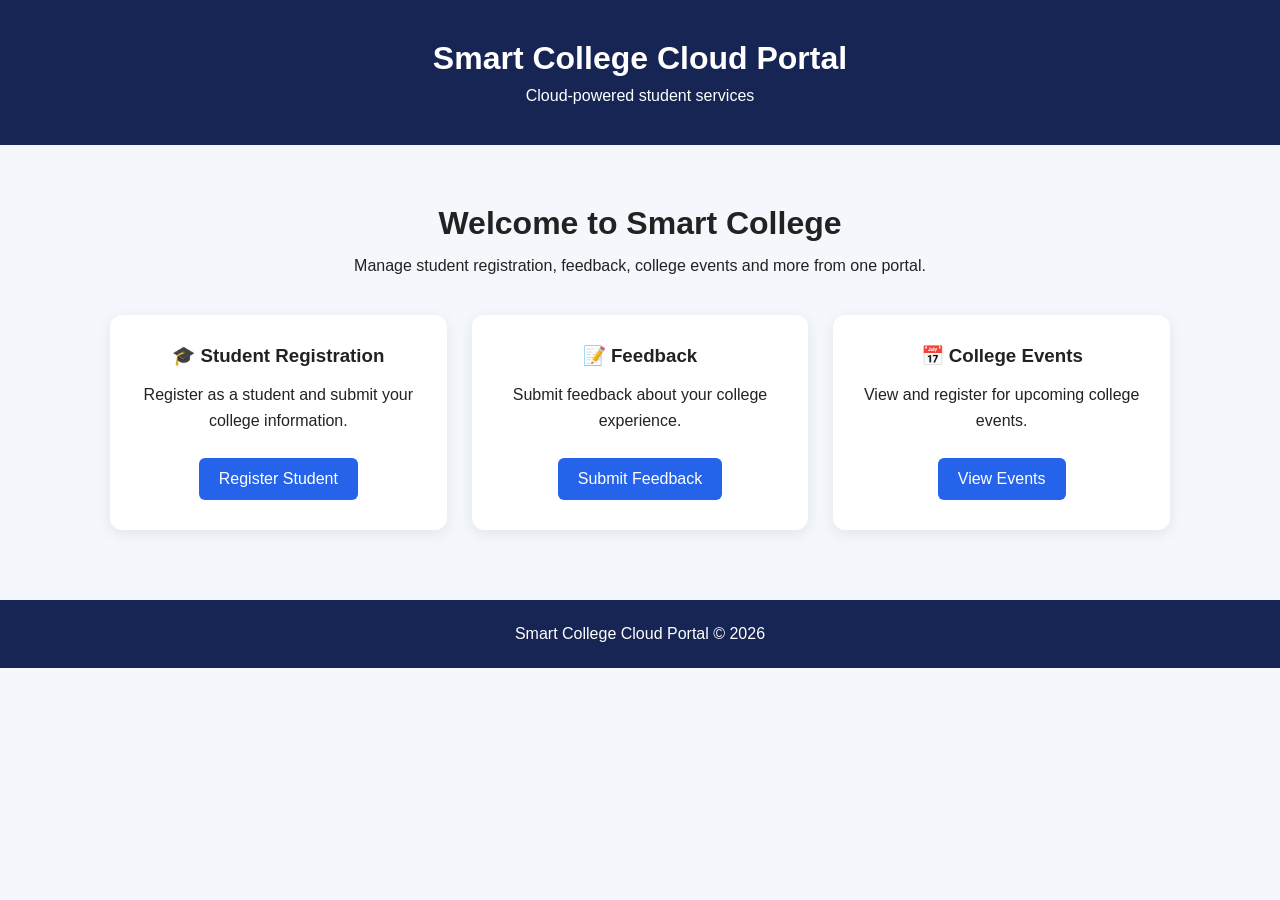
<file: frontend/index.html>
<!DOCTYPE html>
<html lang="en">
<head>
    <meta charset="UTF-8">
    <meta name="viewport" content="width=device-width, initial-scale=1.0">

    <title>Smart College Cloud Portal</title>

    <link rel="stylesheet" href="style.css">
</head>

<body>

    <header>
        <h1>Smart College Cloud Portal</h1>
        <p>Cloud-powered student services</p>
    </header>

    <main>

        <section class="welcome">
            <h2>Welcome to Smart College</h2>

            <p>
                Manage student registration, feedback,
                college events and more from one portal.
            </p>
        </section>

        <section class="cards">

            <div class="card">
                <h3>🎓 Student Registration</h3>

                <p>
                    Register as a student and submit
                    your college information.
                </p>

                <a href="register.html">
                    Register Student
                </a>
            </div>


            <div class="card">
                <h3>📝 Feedback</h3>

                <p>
                    Submit feedback about your
                    college experience.
                </p>

                <a href="feedback.html">
                    Submit Feedback
                </a>
            </div>


            <div class="card">
                <h3>📅 College Events</h3>

                <p>
                    View and register for upcoming
                    college events.
                </p>

                <a href="events.html">
                    View Events
                </a>
            </div>

        </section>

    </main>

    <footer>
        <p>Smart College Cloud Portal © 2026</p>
    </footer>

    <script src="script.js"></script>

</body>
</html>
</file>
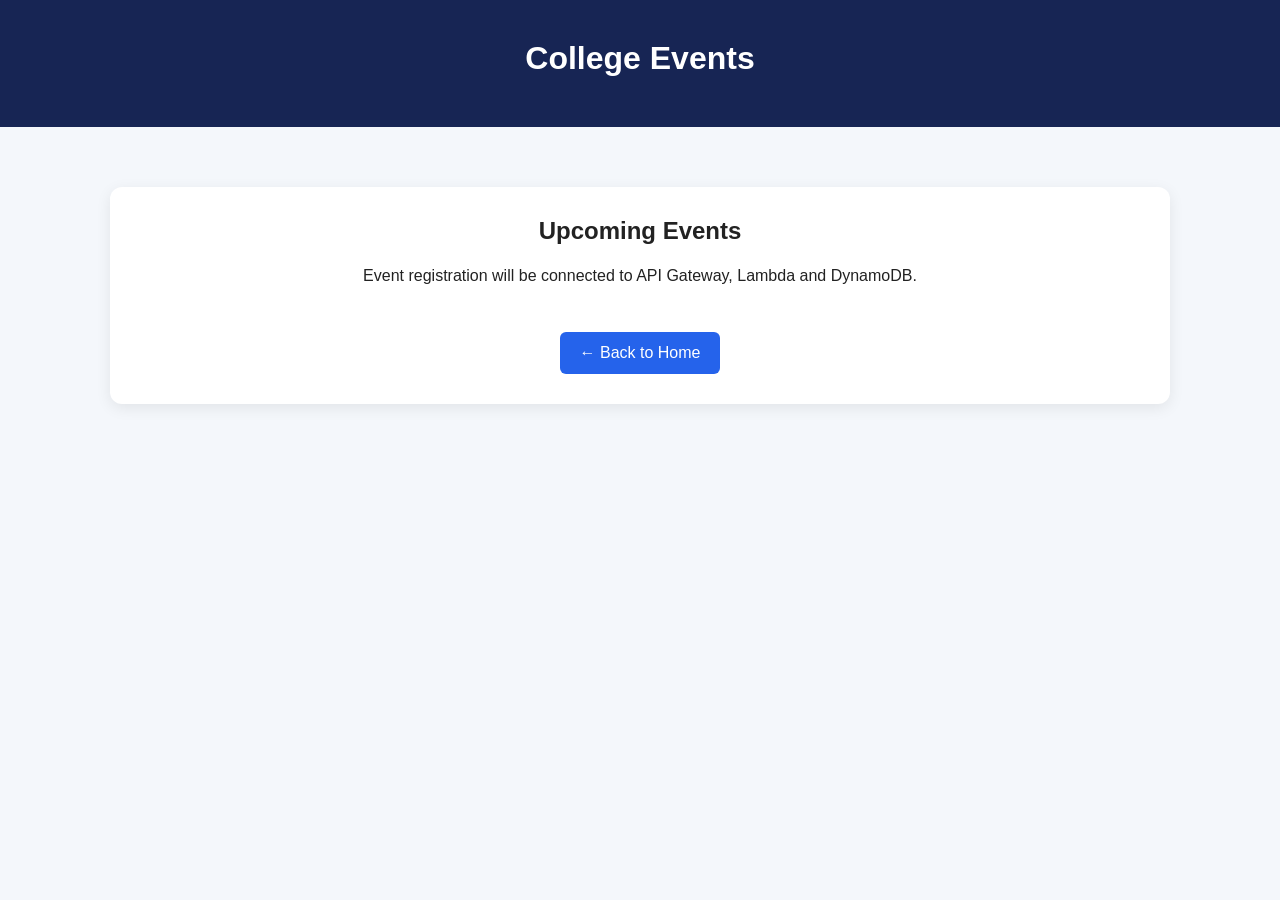
<file: frontend/events.html>
<!DOCTYPE html>
<html lang="en">
<head>
    <meta charset="UTF-8">
    <meta name="viewport" content="width=device-width, initial-scale=1.0">
    <title>College Events</title>
    <link rel="stylesheet" href="style.css">
</head>

<body>

<header>
    <h1>College Events</h1>
</header>

<main>

    <div class="card">

        <h2>Upcoming Events</h2>

        <br>

        <p>
            Event registration will be connected to
            API Gateway, Lambda and DynamoDB.
        </p>

        <br>

        <a href="index.html">← Back to Home</a>

    </div>

</main>

</body>
</html>
</file>
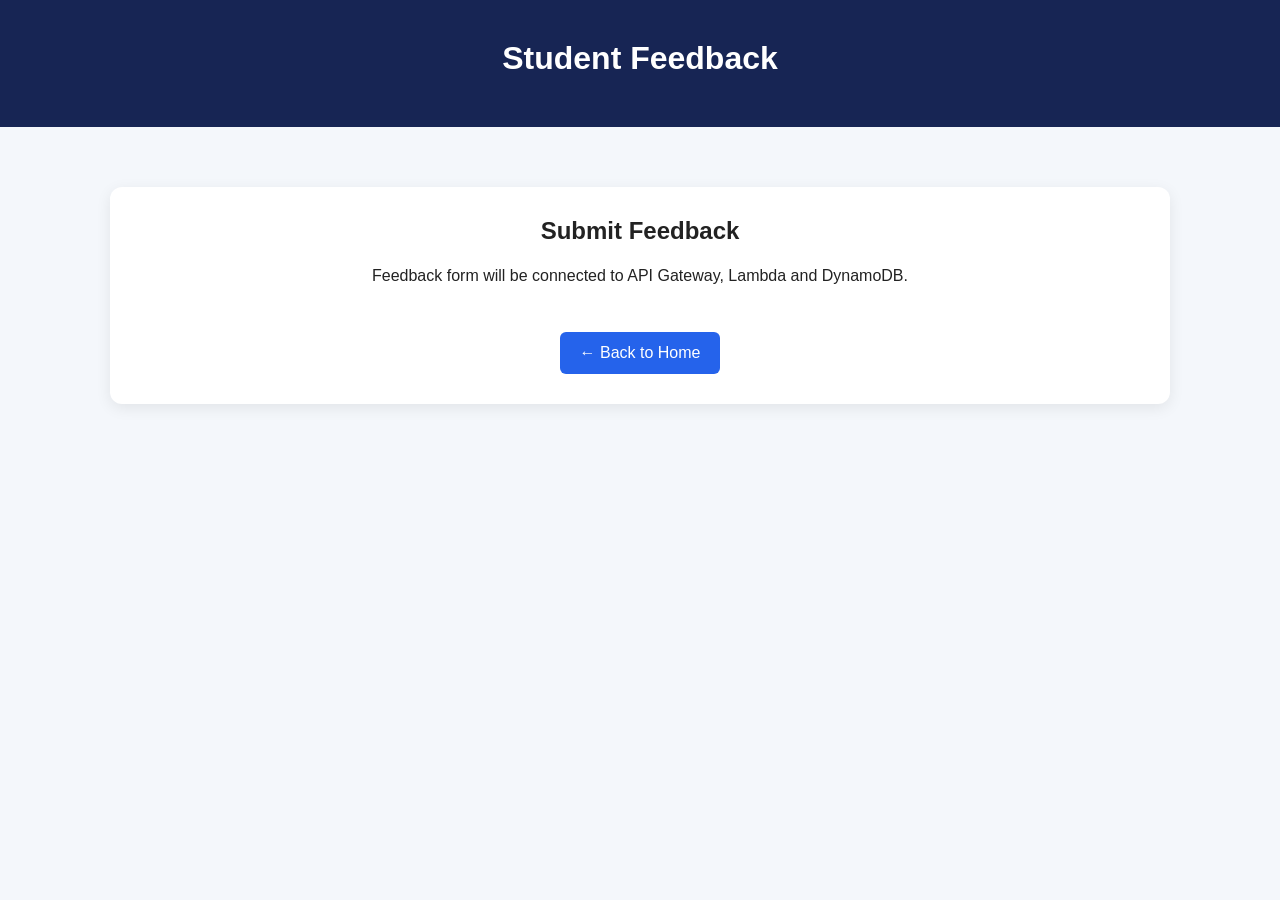
<file: frontend/feedback.html>
<!DOCTYPE html>
<html lang="en">
<head>
    <meta charset="UTF-8">
    <meta name="viewport" content="width=device-width, initial-scale=1.0">
    <title>Feedback</title>
    <link rel="stylesheet" href="style.css">
</head>

<body>

<header>
    <h1>Student Feedback</h1>
</header>

<main>

    <div class="card">

        <h2>Submit Feedback</h2>

        <br>

        <p>
            Feedback form will be connected to
            API Gateway, Lambda and DynamoDB.
        </p>

        <br>

        <a href="index.html">← Back to Home</a>

    </div>

</main>

</body>
</html>
</file>
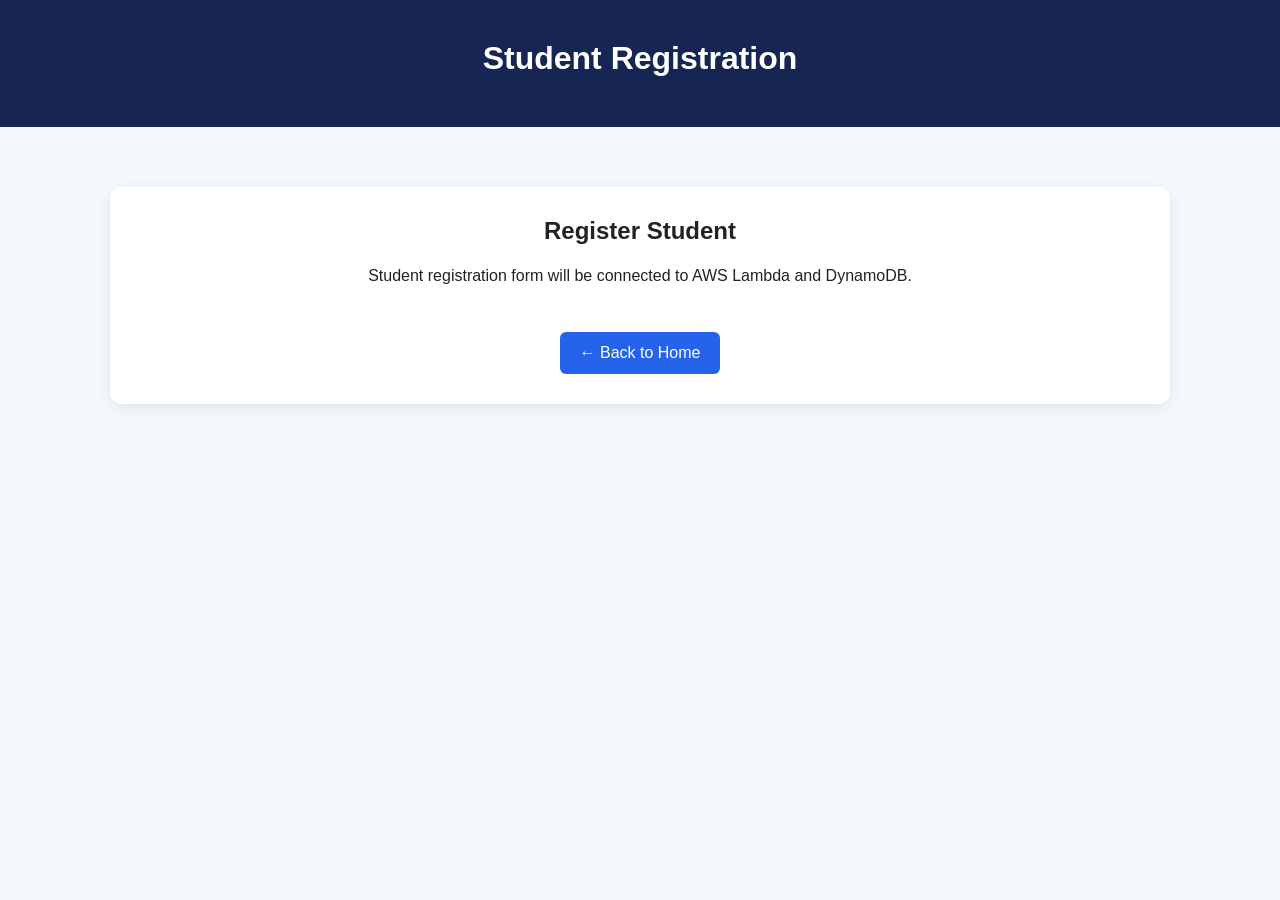
<file: frontend/register.html>
<!DOCTYPE html>
<html lang="en">
<head>
    <meta charset="UTF-8">
    <meta name="viewport" content="width=device-width, initial-scale=1.0">
    <title>Student Registration</title>
    <link rel="stylesheet" href="style.css">
</head>

<body>

<header>
    <h1>Student Registration</h1>
</header>

<main>

    <div class="card">

        <h2>Register Student</h2>

        <br>

        <p>
            Student registration form will be connected
            to AWS Lambda and DynamoDB.
        </p>

        <br>

        <a href="index.html">← Back to Home</a>

    </div>

</main>

</body>
</html>
</file>
<file: frontend/style.css>
* {
    box-sizing: border-box;
    margin: 0;
    padding: 0;
}

body {
    font-family: Arial, sans-serif;
    background: #f4f7fb;
    color: #222;
}

header {
    background: #172554;
    color: white;
    text-align: center;
    padding: 40px 20px;
}

header h1 {
    margin-bottom: 10px;
}

main {
    max-width: 1100px;
    margin: 40px auto;
    padding: 20px;
}

.welcome {
    text-align: center;
    margin-bottom: 40px;
}

.welcome h2 {
    font-size: 32px;
    margin-bottom: 15px;
}

.cards {
    display: grid;
    grid-template-columns: repeat(3, 1fr);
    gap: 25px;
}

.card {
    background: white;
    padding: 30px;
    border-radius: 12px;
    text-align: center;
    box-shadow: 0 4px 15px rgba(0, 0, 0, 0.08);
}

.card h3 {
    margin-bottom: 15px;
}

.card p {
    margin-bottom: 25px;
    line-height: 1.6;
}

.card a {
    display: inline-block;
    padding: 12px 20px;
    background: #2563eb;
    color: white;
    text-decoration: none;
    border-radius: 6px;
}

.card a:hover {
    background: #1d4ed8;
}

footer {
    text-align: center;
    padding: 25px;
    margin-top: 50px;
    background: #172554;
    color: white;
}

@media (max-width: 768px) {

    .cards {
        grid-template-columns: 1fr;
    }

}
</file>
